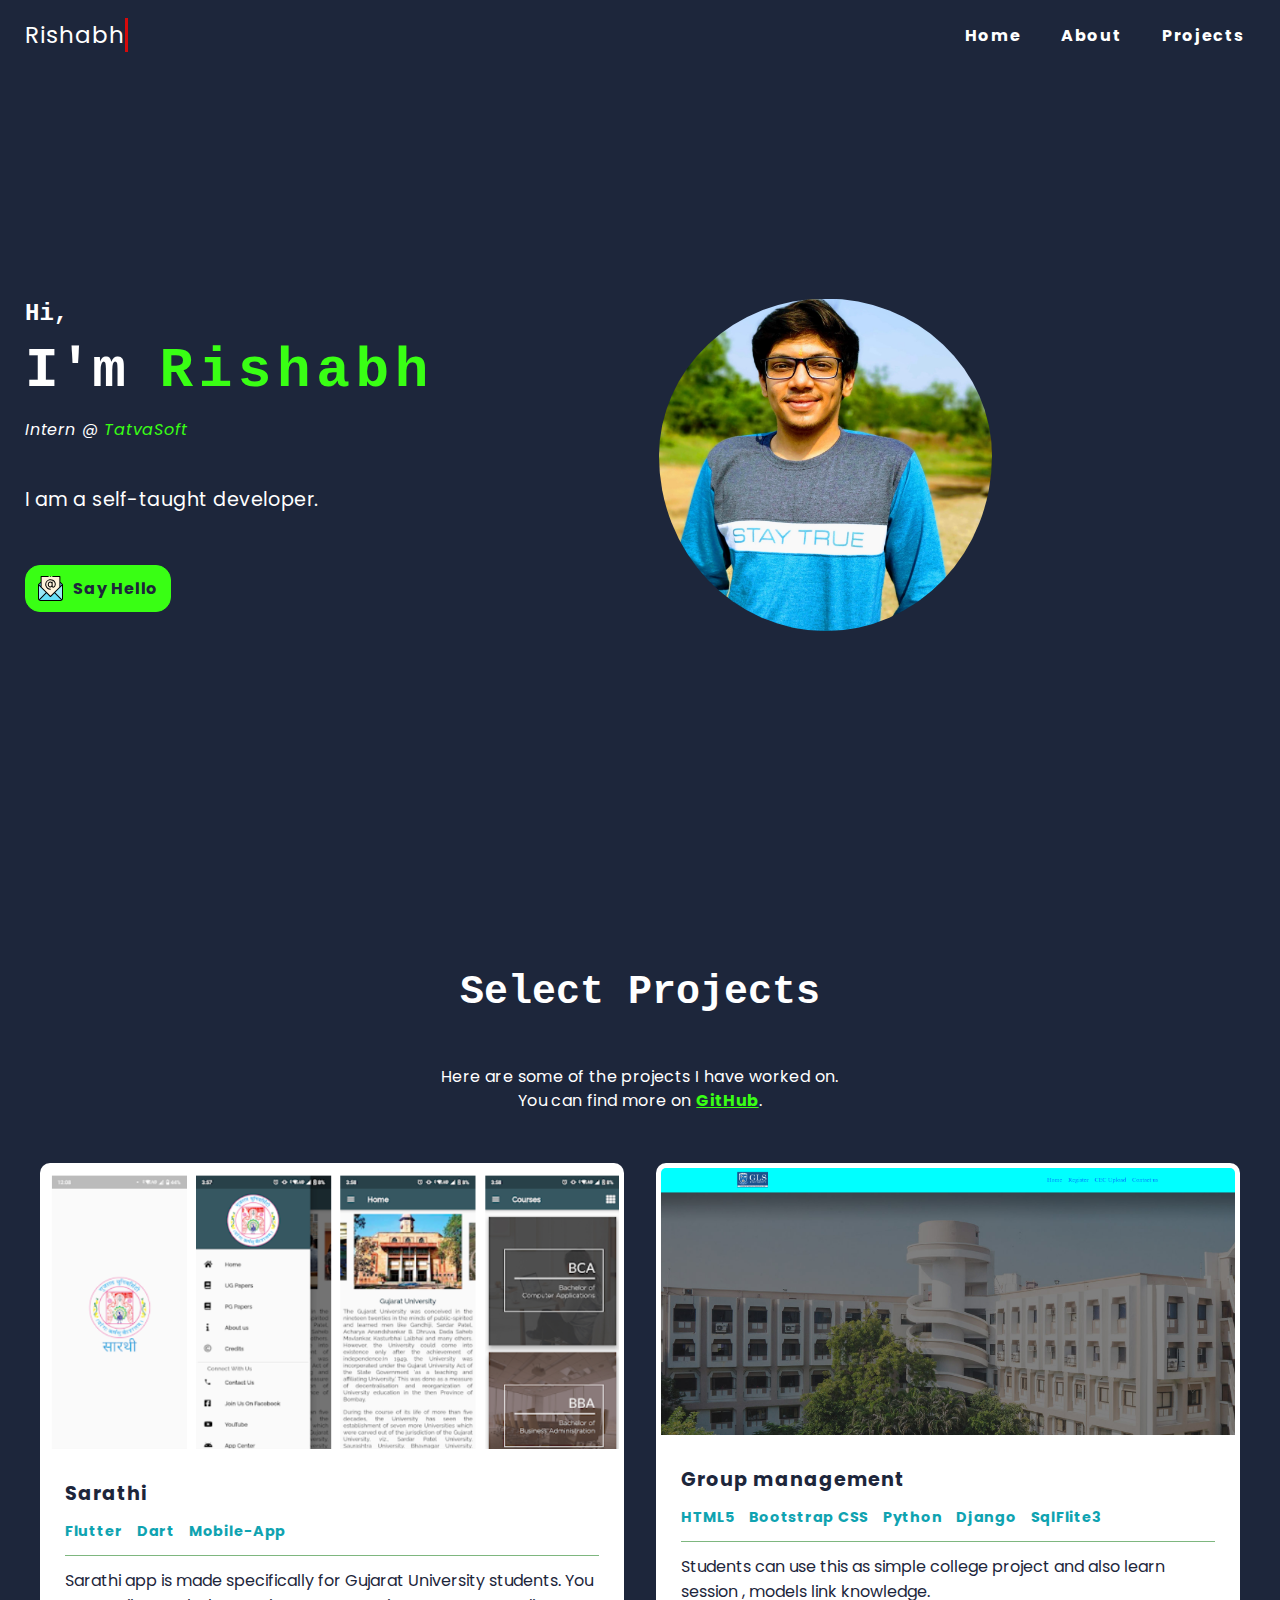
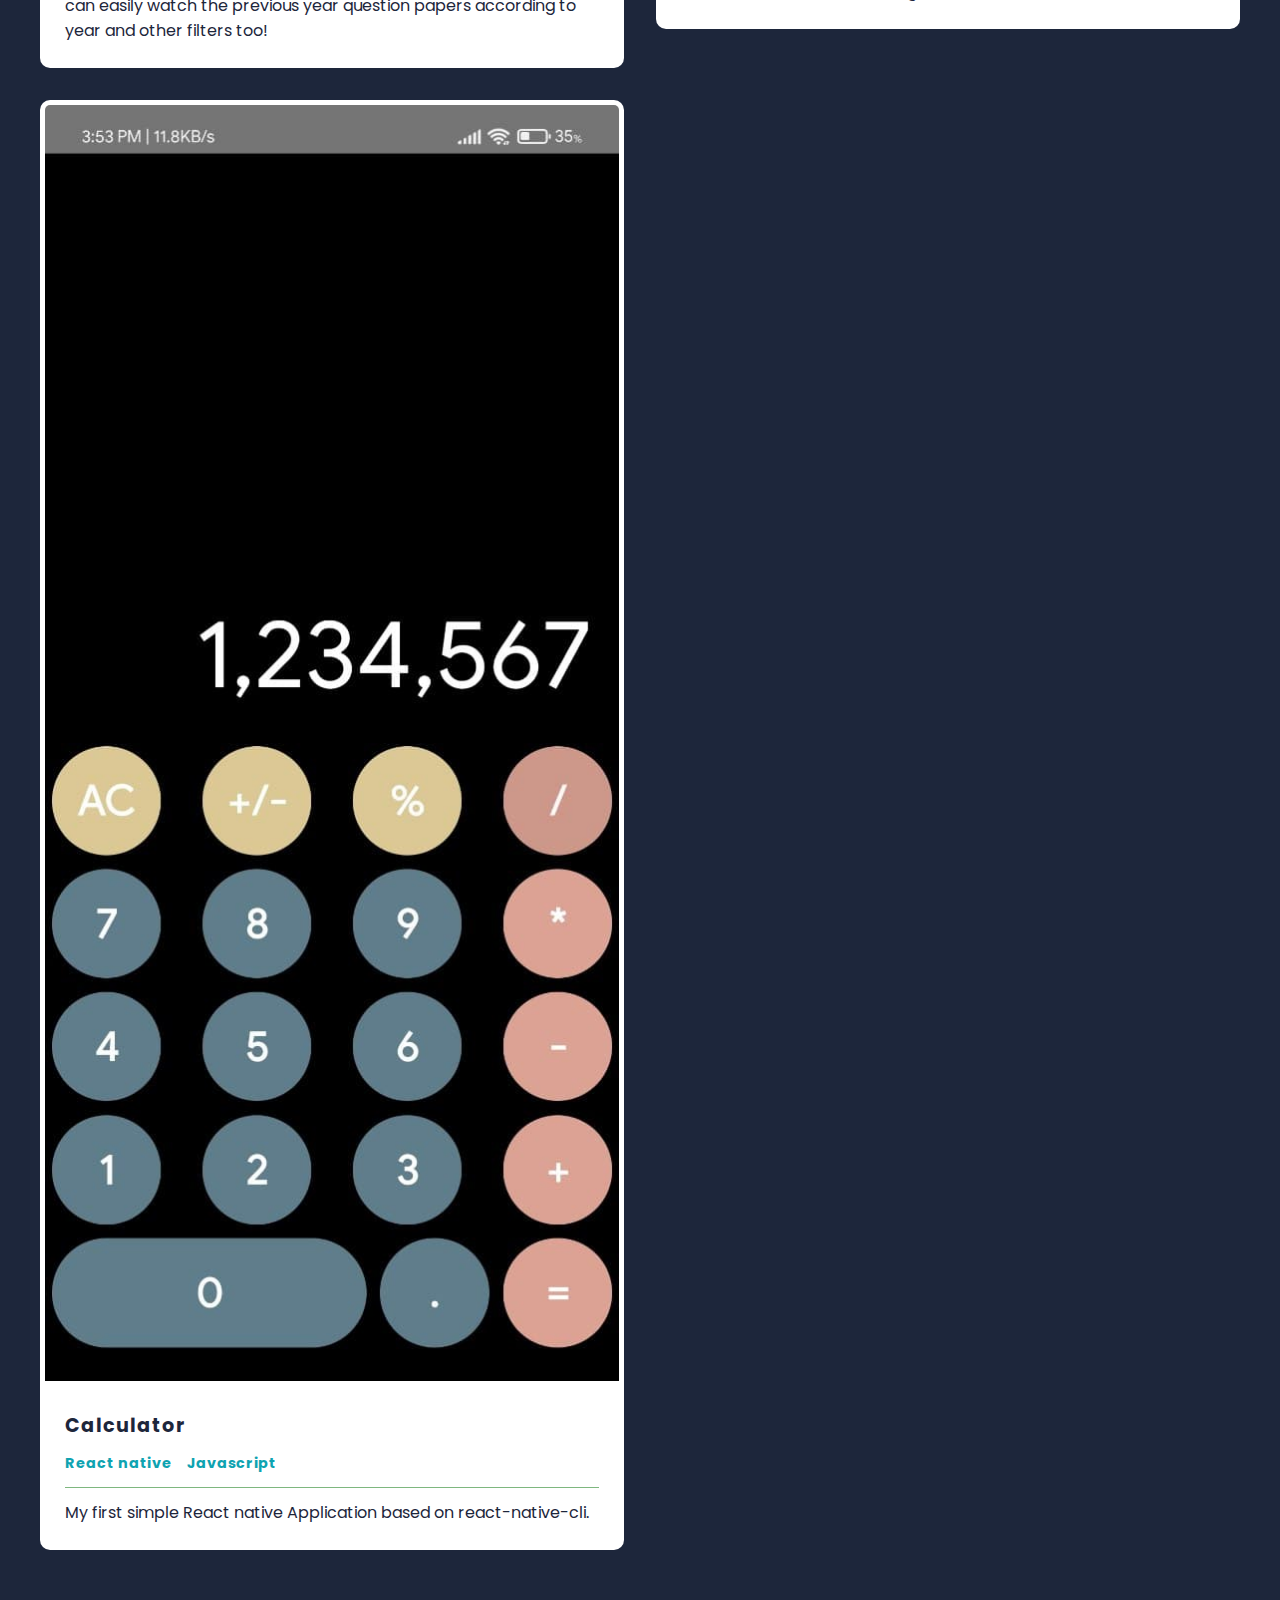
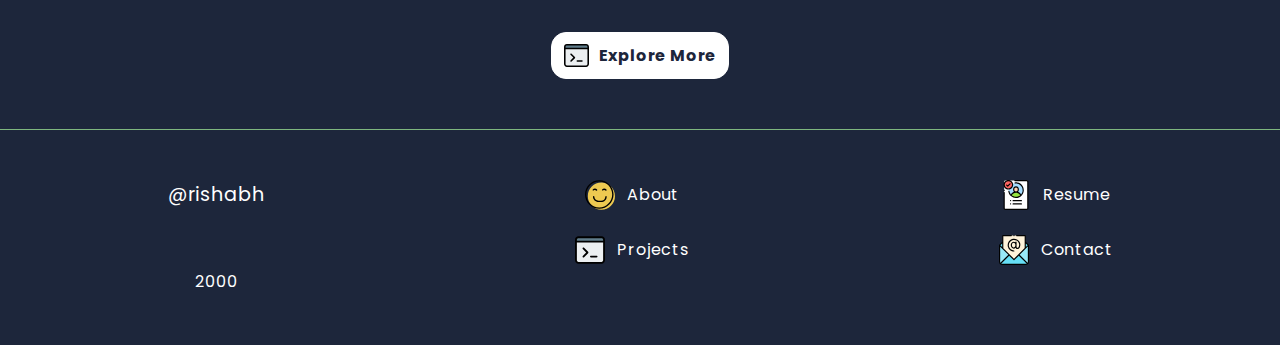
<file: index.html>
<!DOCTYPE html>
<html lang="en">

    <head>
        <title>Rishabh's Portfolio</title>

        <link rel="icon" type="image/svg+xml" href="favicon.svg" />

        <meta charset="UTF-8">

        <meta name="viewport" content="width=device-width, initial-scale=1.0">
        <meta name="copyright" content="Rishabh Shah">
        <meta name="description" content="Welcome to my portfolio. I am a developer.">
        <meta name="keywords" content="Rishabh Shah, Rishabh Shah Portfolio, developer, java, python, html, css, javascript, app developer, portfolio">

        <link rel="preconnect" href="https://fonts.googleapis.com">
        <link rel="preconnect" href="https://fonts.gstatic.com" crossorigin>
        <link href="https://fonts.googleapis.com/css?family=Poppins" rel="stylesheet">

        <link rel="stylesheet"
            href="https://cdnjs.cloudflare.com/ajax/libs/font-awesome/5.15.3/css/all.min.css"
            integrity="sha512-iBBXm8fW90+nuLcSKlbmrPcLa0OT92xO1BIsZ+ywDWZCvqsWgccV3gFoRBv0z+8dLJgyAHIhR35VZc2oM/gI1w=="
            crossorigin="anonymous" referrerpolicy="no-referrer" />

        <link rel="stylesheet" href="./css/main.css" type="text/css">
        <link rel="stylesheet" href="./css/header.css" type="text/css">
        <link rel="stylesheet" href="./css/home.css" type="text/css">
        <link rel="stylesheet" href="./css/projects.css" type="text/css">
        <link rel="stylesheet" href="./css/footer.css" type="text/css">
    </head>

    <body>
        <header class="header">
            <a href="/" class="header-logo">  <div id="text"></div> </a>
            <nav class="nav">
                <div class="toggle"><i class="fas fa-bars"></i></div>
                <ul class="nav-menu">
                    <li class="nav-item"><a href="#">Home</a></li>
                    <li class="nav-item"><a href="about.html">About</a></li>
                    <li class="nav-item"><a href="projects.html">Projects</a></li>
                </ul>
            </nav>
        </header>

        <main class="main-container home-section">

            <section id="home">
                <div class="landing-page-details">
                    <h1 class="small-title">Hi,</h1>
                    <h2 class="big-title">I'm <span class="my-name ngreen">Rishabh</span></h2>
                    <h3 class="medium-title"><em>Intern @ <a class="ngreen"
                                href="https://www.tatvasoft.com/">TatvaSoft</a></em></h3>
                    <div class="short-bio">
                        <p>I am a self-taught developer.</p>
                    </div>
                    <div class="cta-container email-container">
                        <a href="mailto:rishabhshah1100@gmail.com" class="cta email-button">
                            <img src="./img/email.svg" alt="Email Icon">
                            <span>Say Hello</span>
                        </a>
                    </div>
                </div>
                <div class="art-me">
                    <img src="./img/me-icon.jpeg" alt="Me">
                </div>
                <div class="landing-page-socials">
                    <ul>
                        <li class="social-link">
                            <a href="https://www.linkedin.com/in/rishabh1100/" aria-label="LinkedIn"
                                target="_blank">
                                <i class="fab fa-linkedin-in"></i>
                            </a>
                        </li>
                        <li class="social-link">
                            <a href="https://github.com/Rishabh11200" aria-label="GitHub"
                                target="_blank">
                                <i class="fab fa-github"></i>
                            </a>
                        </li>
                        <li class="social-link">
                            <a href="https://twitter.com/Rishabh2000M" aria-label="Twitter"
                                target="_blank">
                                <i class="fab fa-twitter"></i>
                            </a>
                        </li>
                        <li class="social-link">
                            <a href="https://instagram.com/rishabh_1100" aria-label="Instagram"
                                target="_blank">
                                <i class="fab fa-instagram"></i>
                            </a>
                        </li>
                    </ul>
                </div>
            </section>

            <section class="projects" id="select-projects">
                <h2>Select Projects</h2>
                <p class="section-description">
                    Here are some of the projects I have worked on.<br>
                    You can find more on <a class="hyperlink"
                        href="https://github.com/Rishabh11200">GitHub</a>.
                </p>
                <div class="project-cards-container">
                    <div class="card">
                        <img src="./img/project-preview/sarathi.png"
                            alt="Project Preview Screenshot" class="card-preview-img">
                        <div class="card-info">
                            <div class="title-and-links">
                                <span class="project-title">
                                    Sarathi
                                </span>
                                <div class="project-links">
                                    <a href="https://play.google.com/store/apps/details?id=com.glsmscit.sarathi">
                                        <i class="fas fa-external-link-alt"></i>
                                    </a>
                                    <a href="https://github.com/Rishabh11200/Sarathi-A-flutter-based-app">
                                        <i class="fab fa-github"></i>
                                    </a>
                                </div>
                            </div>
                            <div class="project-skills">
                                <span>Flutter</span>
                                <span>Dart</span>
                                <span>Mobile-App</span>
                            </div>
                            <p class="project-description">
                                Sarathi app is made specifically for Gujarat University students. 
                                You can easily watch the previous year question papers according to year and other filters too!
                            </p>
                        </div>
                    </div>
                    <div class="card">
                        <img src="./img/project-preview/react-calc.jpg"
                            alt="Project Preview Screenshot" class="card-preview-img">
                        <div class="card-info">
                            <div class="title-and-links">
                                <span class="project-title">
                                    Calculator
                                </span>
                                <div class="project-links" >
                                    <a href="https://github.com/Rishabh11200/Calculator-Mobile-App">
                                        <i class="fab fa-github"></i>
                                    </a>
                                </div>
                            </div>
                            <div class="project-skills">
                                <span>React native</span>
                                <span>Javascript</span>
                            </div>
                            <p class="project-description">
                                My first simple React native Application based on react-native-cli.
                            </p>
                        </div>
                    </div>
                    <div class="card">
                        <img src="./img/project-preview/django.png"
                            alt="Project Preview Screenshot" class="card-preview-img">
                        <div class="card-info">
                            <div class="title-and-links">
                                <span class="project-title">
                                    Group management
                                </span>
                                <div class="project-links">
                                    <a href="https://projectglscec.herokuapp.com/">
                                        <i class="fas fa-external-link-alt"></i>
                                    </a>
                                    <a href="https://github.com/Rishabh11200/Django_presentation_files_management">
                                        <i class="fab fa-github"></i>
                                    </a>
                                </div>
                            </div>
                            <div class="project-skills">
                                <span>HTML5</span>
                                <span>Bootstrap CSS</span>
                                <span>Python</span>
                                <span>Django</span>
                                <span>SqlFlite3</span>
                            </div>
                            <p class="project-description">
                                Students can use this as simple college project and also learn session , models link knowledge.
                            </p>
                        </div>
                    </div>
                   
                </div>
                <div class="cta-container">
                    <a href="projects.html" class="cta">
                        <img src="./img/coding.svg" alt="Code Icon">
                        <span>Explore More</span>
                    </a>
                </div>
            </section>

        </main>

        <footer class="footer-container">
            <div class="footer">
                <div class="footer-column">
                    <a href="/" class="footer-logo">@rishabh</a>
                    <div class="socials">
                        <ul>
                            <li class="social-link">
                                <a href="https://www.linkedin.com/in/rishabh1100/"
                                    aria-label="LinkedIn" target="_blank">
                                    <i class="fab fa-linkedin-in"></i>
                                </a>
                            </li>
                            <li class="social-link">
                                <a href="https://github.com/Rishabh11200" aria-label="GitHub"
                                    target="_blank">
                                    <i class="fab fa-github"></i>
                                </a>
                            </li>
                            <li class="social-link">
                                <a href="https://twitter.com/Rishabh2000M" aria-label="Twitter"
                                    target="_blank">
                                    <i class="fab fa-twitter"></i>
                                </a>
                            </li>
                            <li class="social-link">
                                <a href="https://instagram.com/rishabh_1100" aria-label="Instagram"
                                    target="_blank">
                                    <i class="fab fa-instagram"></i>
                                </a>
                            </li>
                        </ul>
                    </div>
                    <span class="copyright"><i class="fas fa-copyright"></i>2000</span>
                </div>
                <div class="footer-column">
                    <a href="/portfolio/about.html" class="footer-button">
                        <img src="./img/smile.svg" alt="Smile Icon">
                        About
                    </a>
                    <a href="/portfolio/projects" class="footer-button">
                        <img src="./img/coding.svg" alt="Code Icon">
                        Projects
                    </a>
                </div>
                <div class="footer-column">
                    <a href="/portfolio/RishabhShah.pdf" class="footer-button">
                        <img src="./img/resume.svg" alt="Resume Icon">
                        Resume
                    </a>
                    <a href="mailto:rishabhshah1100@gmail.com" class="footer-button">
                        <img src="./img/email.svg" alt="Email Icon">
                        Contact
                    </a>
                </div>
                
            </div>
        </footer>

        <script src="./js/main.js"></script>
    </body>

</html>
</file>
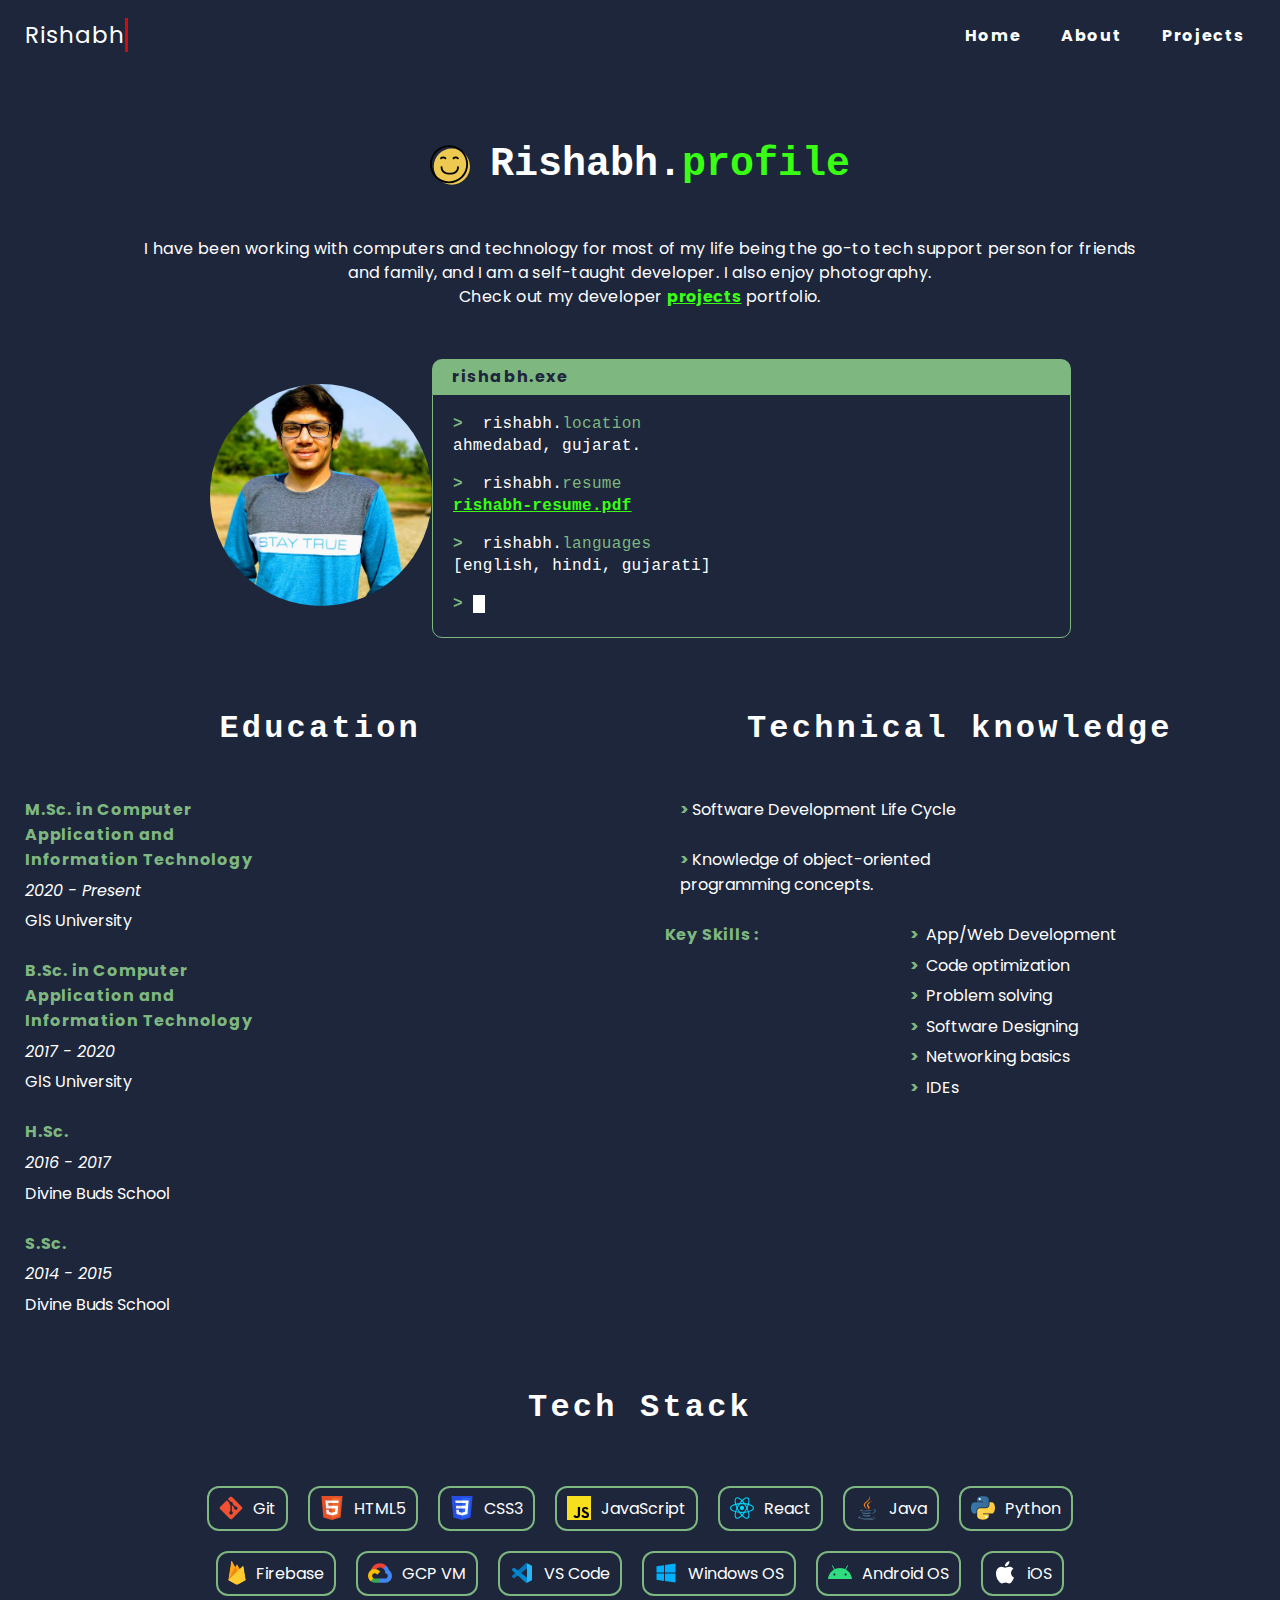
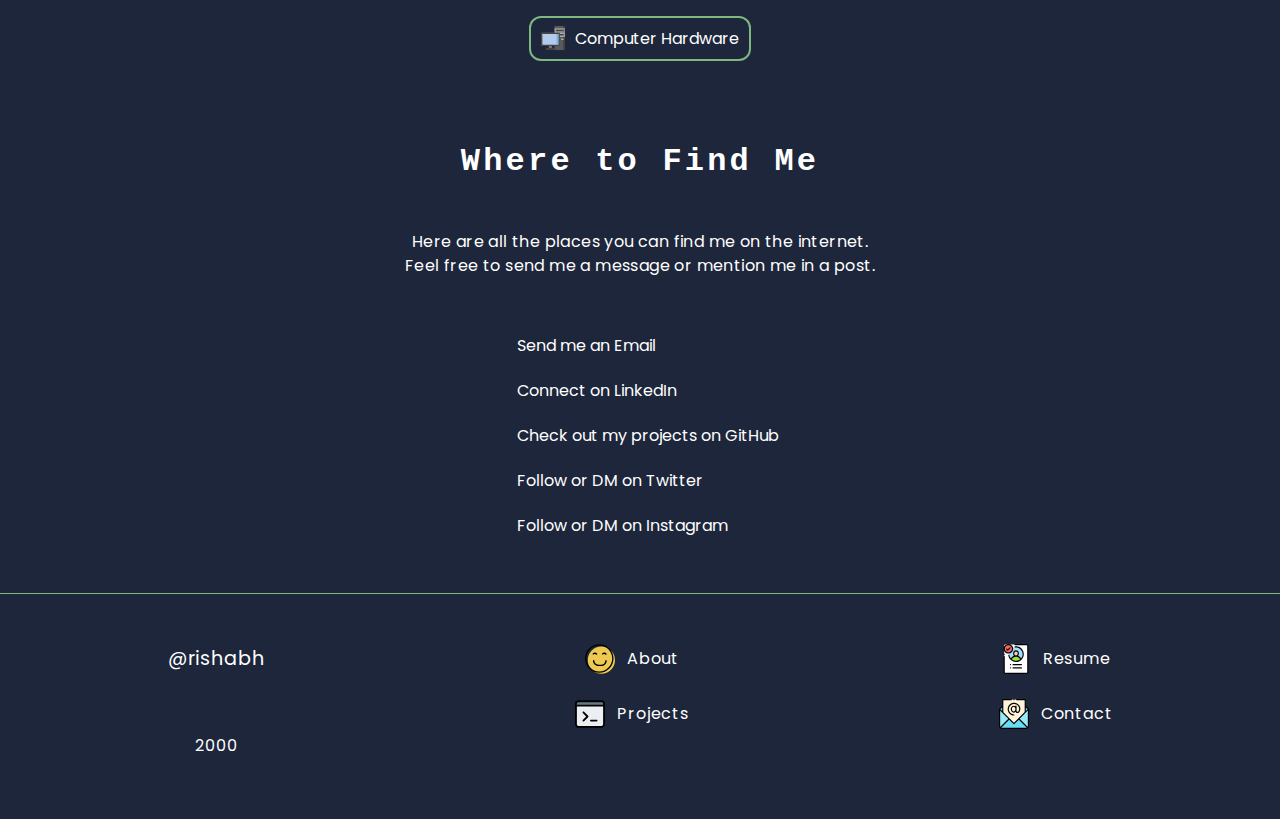
<file: about.html>
<!DOCTYPE html>
<html lang="en">

    <head>
        <title>About Me ~ Rishabh Shah</title>

        <link rel="icon" type="image/svg+xml" href="favicon.svg" />

        <meta charset="UTF-8">

        <meta name="viewport" content="width=device-width, initial-scale=1.0">
        <meta name="copyright" content="Rishabh Shah">
        <meta name="description" content="Here is a showcase of the projects I have worked on with languages and tools including HTML, CSS, JavaScript, React, Python, and Google Cloud Platform.">
        <meta name="keywords" content="Rishabh Shah, Rishabh Shah Portfolio, developer, java, python, html, css, javascript, app developer, portfolio">

        <link rel="preconnect" href="https://fonts.googleapis.com">
        <link rel="preconnect" href="https://fonts.gstatic.com" crossorigin>
        <link href="https://fonts.googleapis.com/css?family=Poppins" rel="stylesheet">

        <link rel="stylesheet"
            href="https://cdnjs.cloudflare.com/ajax/libs/font-awesome/5.15.3/css/all.min.css"
            integrity="sha512-iBBXm8fW90+nuLcSKlbmrPcLa0OT92xO1BIsZ+ywDWZCvqsWgccV3gFoRBv0z+8dLJgyAHIhR35VZc2oM/gI1w=="
            crossorigin="anonymous" referrerpolicy="no-referrer" />

        <link rel="stylesheet" href="./css/main.css" type="text/css">
        <link rel="stylesheet" href="./css/header.css" type="text/css">
        <link rel="stylesheet" href="./css/about.css" type="text/css">
        <link rel="stylesheet" href="./css/footer.css" type="text/css">
    </head>

    <body>
        <header class="header">
            <a href="/" class="header-logo">  <div id="text"></div> </a>
            <nav class="nav">
                <div class="toggle"><i class="fas fa-bars"></i></div>
                <ul class="nav-menu">
                    <li class="nav-item"><a href="index.html">Home</a></li>
                    <li class="nav-item"><a href="about.html">About</a></li>
                    <li class="nav-item"><a href="projects.html">Projects</a></li>
                </ul>
            </nav>
        </header>

        <main class="main-container about-section">
            <section id="profile">
                <div class="page-title">
                    <img src="./img/smile.svg" alt="Smile Icon">
                    <h2>Rishabh.<span class="ngreen">profile</span></h2>
                </div>
                <p class="section-description">
                    I have been working with computers and technology for
                    most of my life being the go-to tech support person for friends and family,
                    and I am a self-taught developer. I also enjoy photography.<br>
                    Check out my developer <a class="hyperlink" href="projects.html">projects</a> portfolio.
                </p>
                <div class="profile-container">
                    <div class="me-icon-container">
                        <img class="me-icon" src="./img/me-icon.jpeg"
                            alt="Icon"
                            title="Icon">
                    </div>
                    <div class="terminal-container">
                        <div class="terminal-header">
                            <div id="terminal-title">rishabh.exe</div>
                            <div class="right-side-buttons">
                                <i class="fas fa-window-minimize"></i>
                                <i class="fas fa-window-restore"></i>
                                <i class="fas fa-window-close"></i>
                            </div>
                        </div>
                        <div class="terminal-window">
                            <div class="statement">
                                <p class="input">
                                    rishabh.<span class="green">location</span>
                                </p>
                                <p class="return">
                                    ahmedabad, gujarat.
                                </p>
                            </div>
                            <div class="statement">
                                <p class="input">
                                    rishabh.<span class="green">resume</span>
                                </p>
                                <p class="return">
                                    <a href="RishabhShah.pdf" class="hyperlink">rishabh-resume.pdf</a>
                                </p>
                            </div>
                            <div class="statement">
                                <p class="input">
                                    rishabh.<span class="green">languages</span>
                                </p>
                                <p class="return">
                                    [english, hindi, gujarati]
                                </p>
                            </div>
                            <div class="statement">
                                <p class="input bottom"><span></span></p>
                            </div>
                        </div>
                    </div>
                </div>
            </section>
            <section id="education-experience"> 
                <div id="education" class="education-experience-container">
                    <h3>Education</h3>
                    <div class="education-experience-card">
                        <div class="card-info">
                            <h4 class="green"> M.Sc. in Computer Application 
                                and Information Technology</h4>
                            <p class="date">2020 - Present</p>
                            <p>GlS University</p>
                            <br>
                            <h4 class="green">B.Sc. in Computer Application 
                                and Information Technology</h4>
                            <p class="date">2017 - 2020</p>
                            <p>GlS University</p>
                            <br>
                            <h4 class="green">H.Sc.</h4>
                            <p class="date">2016 - 2017</p>
                            <p>Divine Buds School</p>
                            <br>
                            <h4 class="green">S.Sc.</h4>
                            <p class="date">2014 - 2015</p>
                            <p>Divine Buds School</p>
                        </div>
                       
                    </div>
                </div>
                <div id="experience" class="education-experience-container">
                    <h3>Technical knowledge</h3>
                    <div class="education-experience-card">
                        <!-- <div class="card-info">
                            <h4 class="green">Software Development Life Cycle</h4>
                            <p class="date">Sept 2021 - Present</p>
                            <p><a href="https://get.popmenu.com/">Popmenu</a><br>
                                Remote</p>
                        </div> -->
                        <div class="card-description">
                            <p>Software Development Life Cycle</p>
                        </div>
                    </div>
                    <div class="education-experience-card">
                        <!-- <div class="card-info">
                            <h4 class="green">Independent Computer Technician</h4>
                            <p class="date">Jan 2018 - Present</p>
                            <p>Self-Employed<br>
                                Remote</p>
                        </div> -->
                        <div class="card-description">
                            <p>Knowledge of object-oriented programming concepts.</p>
                        </div>
                    </div>
                    <div class="education-experience-card">
                        <div class="card-info">
                            <h4 class="green">Key Skills :</h4>
                            <!-- <p class="date">Apr 2019 - Apr 2020</p>
                            <p>Smart Financial & Insurance Services<br>
                                Rosemead, CA</p> -->
                        </div>
                        <div class="card-description">
                            <p> App/Web Development </p>
                            <p> Code optimization </p>
                            <p> Problem solving </p>
                            <p> Software Designing </p>
                            <p> Networking basics </p>
                            <p> IDEs </p>
                        </div>
                    </div>
                </div>
            </section>
            <section id="tech-stack">
                <h3>Tech Stack</h3>
                <div class="tech-stack-container">
                    <div class="skill">
                        <img src="./img/git.svg" alt="Git Icon"><span>Git</span>
                    </div>
                    <div class="skill">
                        <img src="./img/html5.svg" alt="HTML5 Icon"><span>HTML5</span>
                    </div>
                    <div class="skill">
                        <img src="./img/css3.svg" alt="CSS3 Icon"><span>CSS3</span>
                    </div>
                    <div class="skill">
                        <img src="./img/javascript.svg" alt="JavaScript Icon">
                        <span>JavaScript</span>
                    </div>
                    <div class="skill">
                        <img src="./img/react.svg" alt="React Icon"><span>React</span>
                    </div>
                    <!-- <div class="skill">
                        <img src="./img/markdown.svg" alt="Markdown Icon"><span>Markdown</span>
                    </div> -->
                    <div class="skill">
                        <img src="./img/java.svg" alt="Java Icon"><span>Java</span>
                    </div>
                    <div class="skill">
                        <img src="./img/python.svg" alt="Python Icon"><span>Python</span>
                    </div>
                    <div class="skill">
                        <img src="./img/firebase.svg" alt="Firebase Icon"><span>Firebase</span>
                    </div>
                    <!-- <div class="skill">
                        <img src="./img/aws.svg" alt="AWS Icon"><span>AWS EC2</span>
                    </div> -->
                    <div class="skill">
                        <img src="./img/gcp.svg" alt="GCP Icon"><span>GCP VM</span>
                    </div>
                    <div class="skill">
                        <img src="./img/vscode.svg" alt="VS Code Icon"><span>VS Code</span>
                    </div>
                    <div class="skill">
                        <img src="./img/windows.svg" alt="Windows Icon"><span>Windows OS</span>
                    </div>
                    <div class="skill">
                        <img src="./img/android.svg" alt="Android Icon"><span>Android OS</span>
                    </div>
                    <div class="skill">
                        <img src="./img/ios.svg" alt="iOS Icon"><span>iOS</span>
                    </div>
                    <div class="skill">
                        <img src="./img/computer.svg" alt="Computer Icon"><span>Computer
                            Hardware</span>
                    </div>
                </div>
            </section>
            <section id="all-social-media">
                <h3>Where to Find Me</h3>
                <p class="section-description">
                    Here are all the places you can find me on the
                    internet.<br>
                    Feel free to send me a message or mention me in a post.
                </p>
                <div class="social-media-list">
                    <a href="mailto:rishabhshah1100@gmail.com" class="social-media-item">
                        <i class="fas fa-envelope"></i>
                        Send me an Email
                    </a>
                    <a href="https://www.linkedin.com/in/rishabh1100/" class="social-media-item">
                        <i class="fab fa-linkedin-in"></i>
                        Connect on LinkedIn
                    </a>
                    <a href="https://github.com/Rishabh11200" class="social-media-item">
                        <i class="fab fa-github"></i>
                        Check out my projects on GitHub
                    </a>
                    <!-- <a href="https://codepen.io/anniedotexe" class="social-media-item">
                        <i class="fab fa-codepen"></i>
                        Check out my designs on CodePen
                    </a> -->
                    <a href="https://twitter.com/Rishabh2000M" class="social-media-item">
                        <i class="fab fa-twitter"></i>
                        Follow or DM on Twitter
                    </a>
                    <a href="https://www.instagram.com/rishabh_1100/" class="social-media-item">
                        <i class="fab fa-instagram"></i>
                        Follow or DM on Instagram
                    </a>
                    <!-- <a href="https://www.flickr.com/people/anniewuphotos/"
                        class="social-media-item">
                        <i class="fab fa-flickr"></i>
                        Follow on Flickr
                    </a> -->
                    <!-- <a href="https://www.twitch.tv/anniedotexe" class="social-media-item">
                        <i class="fab fa-twitch"></i>
                        Follow on Twitch
                    </a> -->
                </div>
            </section>
        </main>

        <footer class="footer-container">
            <div class="footer">
                <div class="footer-column">
                    <a href="/" class="footer-logo">@rishabh</a>
                    <div class="socials">
                        <ul>
                            <li class="social-link">
                                <a href="https://www.linkedin.com/in/rishabh1100/"
                                    aria-label="LinkedIn" target="_blank">
                                    <i class="fab fa-linkedin-in"></i>
                                </a>
                            </li>
                            <li class="social-link">
                                <a href="https://github.com/Rishabh11200" aria-label="GitHub"
                                    target="_blank">
                                    <i class="fab fa-github"></i>
                                </a>
                            </li>
                            <li class="social-link">
                                <a href="https://twitter.com/Rishabh2000M" aria-label="Twitter"
                                    target="_blank">
                                    <i class="fab fa-twitter"></i>
                                </a>
                            </li>
                            <li class="social-link">
                                <a href="https://instagram.com/rishabh_1100" aria-label="Instagram"
                                    target="_blank">
                                    <i class="fab fa-instagram"></i>
                                </a>
                            </li>
                        </ul>
                    </div>
                    <span class="copyright"><i class="fas fa-copyright"></i>2000</span>
                </div>
                <div class="footer-column">
                    <a href="/portfolio/about.html" class="footer-button">
                        <img src="./img/smile.svg" alt="Smile Icon">
                        About
                    </a>
                    <a href="/portfolio/projects" class="footer-button">
                        <img src="./img/coding.svg" alt="Code Icon">
                        Projects
                    </a>
                </div>
                <div class="footer-column">
                    <a href="/portfolio/RishabhShah.pdf" class="footer-button">
                        <img src="./img/resume.svg" alt="Resume Icon">
                        Resume
                    </a>
                    <a href="mailto:rishabhshah1100@gmail.com" class="footer-button">
                        <img src="./img/email.svg" alt="Email Icon">
                        Contact
                    </a>
                </div>
                
            </div>
        </footer>

        <script src="./js/main.js"></script>
    </body>

</html>
</file>
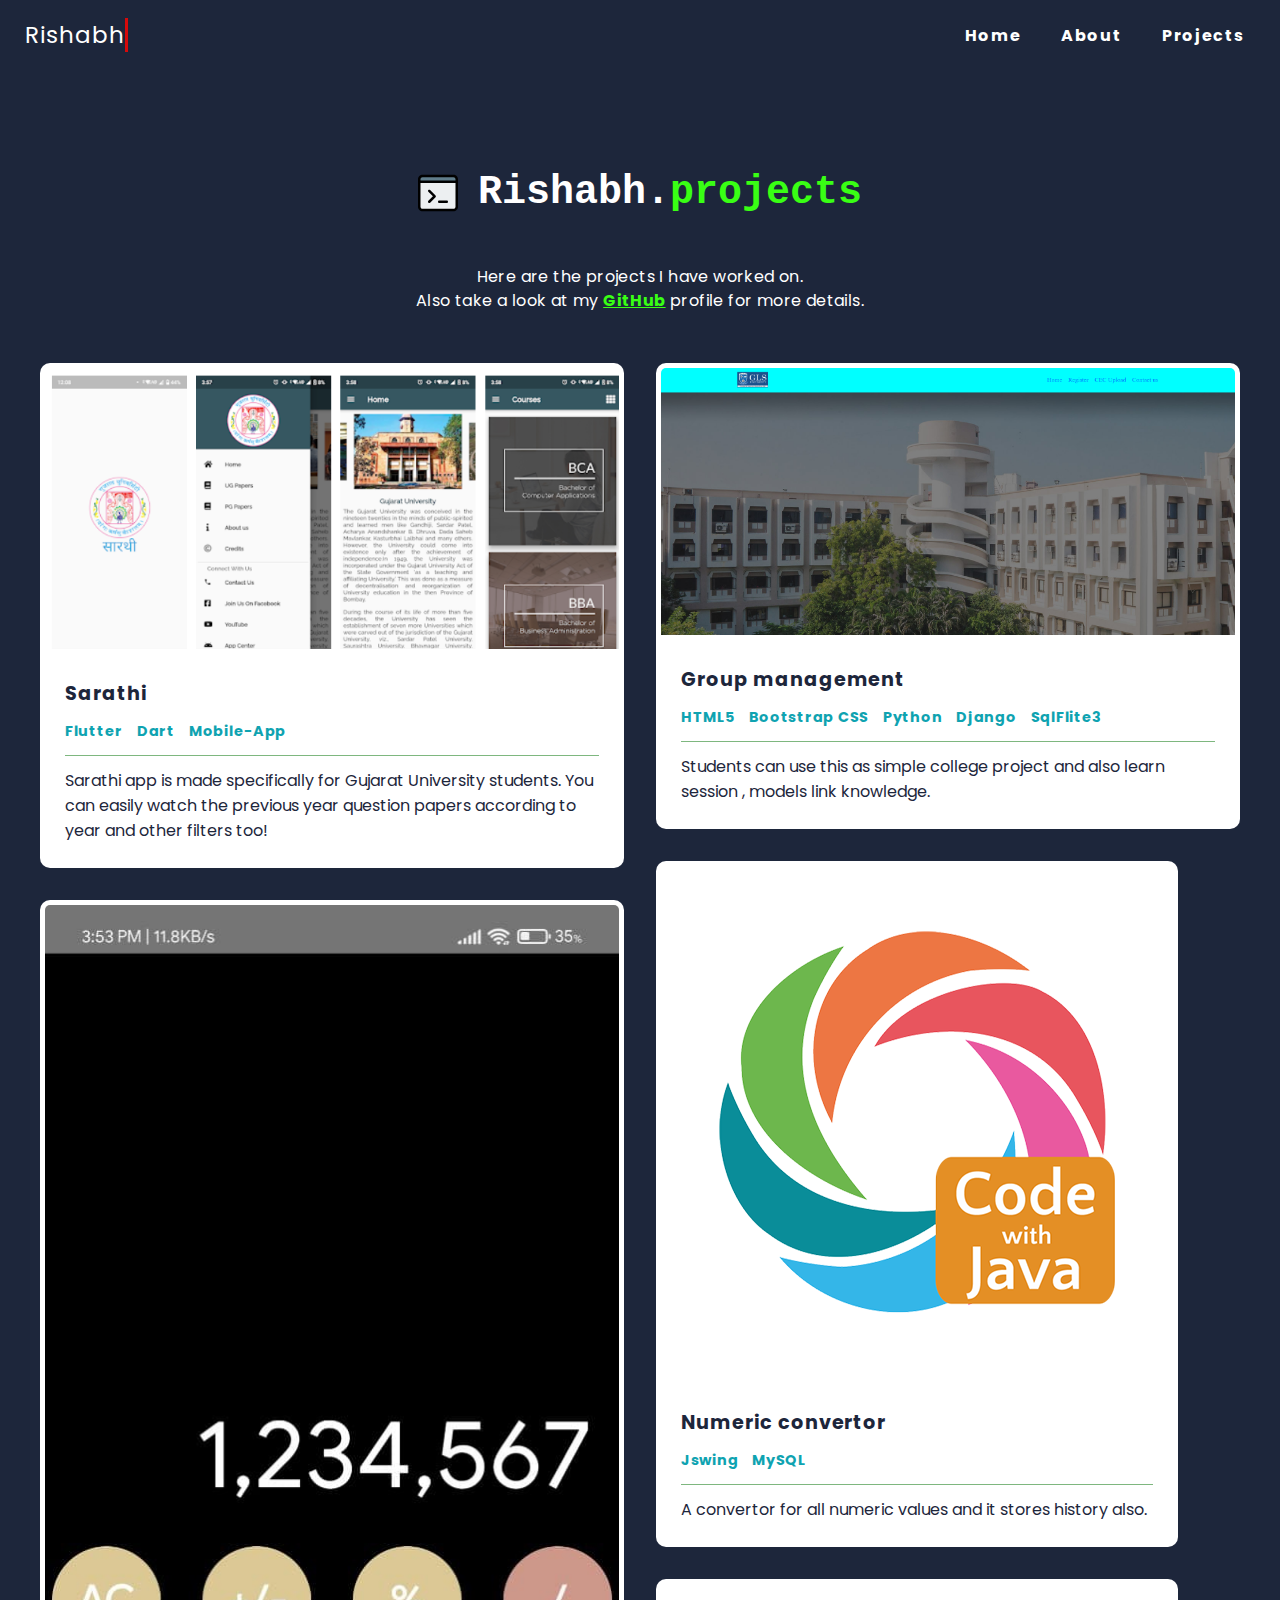
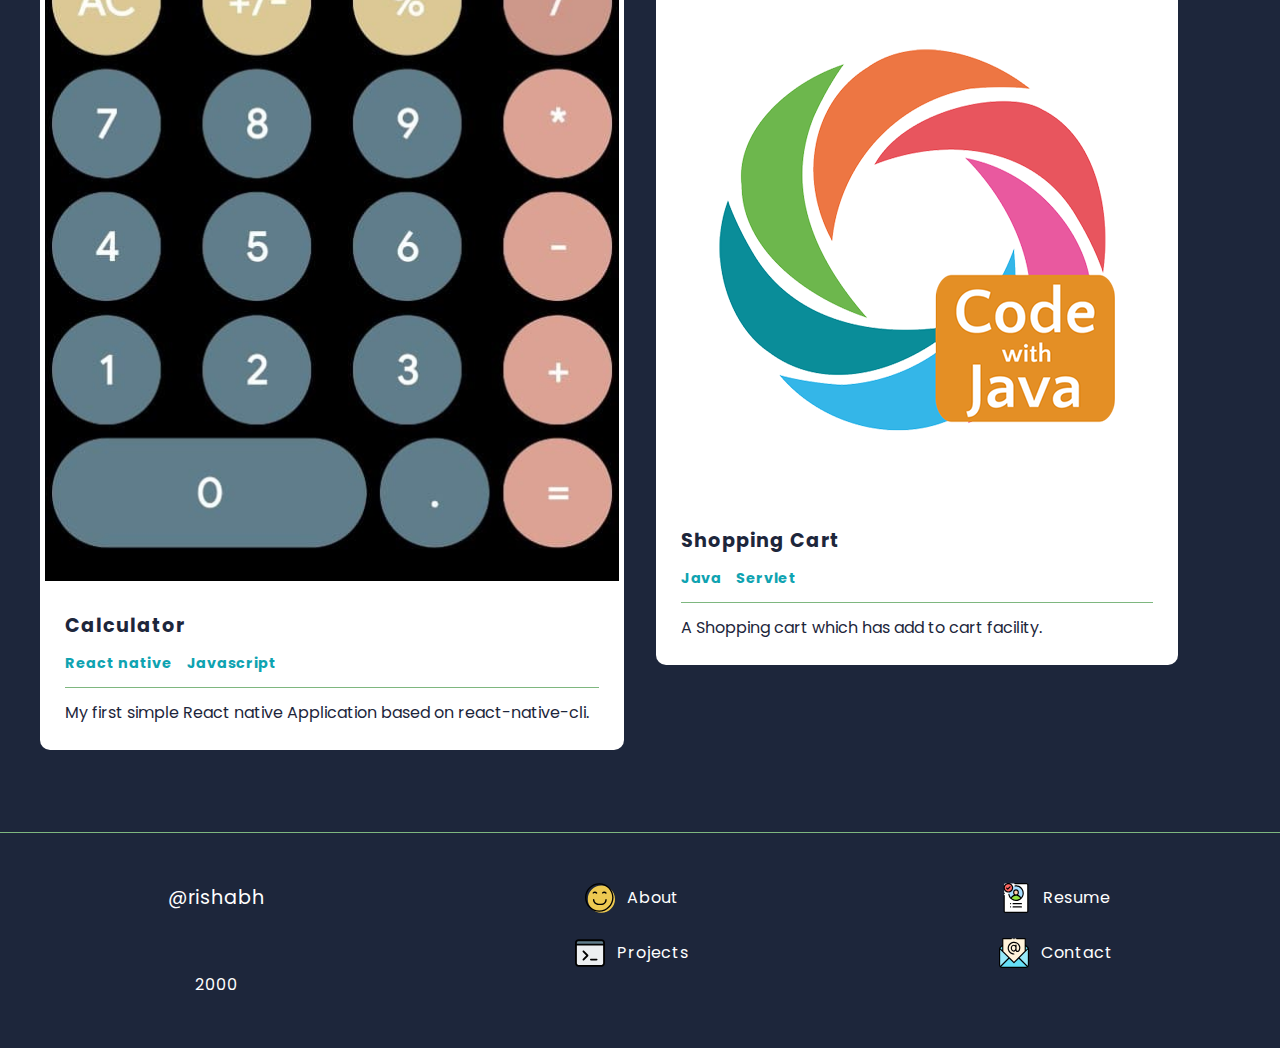
<file: projects.html>
<!DOCTYPE html>
<html lang="en">

    <head>
        <title>Projects ~ Rishabh Shah</title>

        <link rel="icon" type="image/svg+xml" href="favicon.svg" />

        <meta charset="UTF-8">
        <meta name="viewport" content="width=device-width, initial-scale=1.0">
        <meta name="copyright" content="Rishabh Shah">
        <meta name="description" content="Here is a showcase of the projects I have worked on with languages and tools including HTML, CSS, JavaScript, React, Python, and Google Cloud Platform.">
        <meta name="keywords" content="Rishabh Shah, Rishabh Shah Portfolio, developer, java, python, html, css, javascript, app developer, portfolio">

        <link rel="preconnect" href="https://fonts.googleapis.com">
        <link rel="preconnect" href="https://fonts.gstatic.com" crossorigin>
        <link href="https://fonts.googleapis.com/css?family=Poppins" rel="stylesheet">

        <link rel="stylesheet"
            href="https://cdnjs.cloudflare.com/ajax/libs/font-awesome/5.15.3/css/all.min.css"
            integrity="sha512-iBBXm8fW90+nuLcSKlbmrPcLa0OT92xO1BIsZ+ywDWZCvqsWgccV3gFoRBv0z+8dLJgyAHIhR35VZc2oM/gI1w=="
            crossorigin="anonymous" referrerpolicy="no-referrer" />

        <link rel="stylesheet" href="./css/main.css" type="text/css">
        <link rel="stylesheet" href="./css/header.css" type="text/css">
        <link rel="stylesheet" href="./css/projects.css" type="text/css">
        <link rel="stylesheet" href="./css/footer.css" type="text/css">

    </head>

    <body>
        <header class="header">
            <a href="/" class="header-logo">  <div id="text"></div> </a>
            <nav class="nav">
                <div class="toggle"><i class="fas fa-bars"></i></div>
                <ul class="nav-menu">
                    <li class="nav-item"><a href="index.html">Home</a></li>
                    <li class="nav-item"><a href="about.html">About</a></li>
                    <li class="nav-item"><a href="projects.html">Projects</a></li>
                </ul>
            </nav>
        </header>

        <main class="main-container project-section">
            <section class="projects">
                <div class="page-title">
                    <img src="./img/coding.svg" alt="Code Icon">
                    <h2>Rishabh.<span class="ngreen">projects</span></h2>
                </div>
                <p class="section-description">
                    Here are the projects I have worked on.<br>
                    Also take a look at my <a class="hyperlink"
                        href="https://github.com/Rishabh11200">GitHub</a> profile for more details.
                </p>
                <div class="project-cards-container">
                   
                    <div class="card">
                        <img src="./img/project-preview/sarathi.png"
                            alt="Project Preview Screenshot" class="card-preview-img">
                        <div class="card-info">
                            <div class="title-and-links">
                                <span class="project-title">
                                    Sarathi
                                </span>
                                <div class="project-links">
                                    <a href="https://play.google.com/store/apps/details?id=com.glsmscit.sarathi">
                                        <i class="fas fa-external-link-alt"></i>
                                    </a>
                                    <a href="https://github.com/Rishabh11200/Sarathi-A-flutter-based-app">
                                        <i class="fab fa-github"></i>
                                    </a>
                                </div>
                            </div>
                            <div class="project-skills">
                                <span>Flutter</span>
                                <span>Dart</span>
                                <span>Mobile-App</span>
                            </div>
                            <p class="project-description">
                                Sarathi app is made specifically for Gujarat University students. 
                                You can easily watch the previous year question papers according to year and other filters too!
                            </p>
                        </div>
                    </div>
                    <div class="card">
                        <img src="./img/project-preview/react-calc.jpg"
                            alt="Project Preview Screenshot" class="card-preview-img">
                        <div class="card-info">
                            <div class="title-and-links">
                                <span class="project-title">
                                    Calculator
                                </span>
                                <div class="project-links" >
                                    <a href="https://github.com/Rishabh11200/Calculator-Mobile-App">
                                        <i class="fab fa-github"></i>
                                    </a>
                                </div>
                            </div>
                            <div class="project-skills">
                                <span>React native</span>
                                <span>Javascript</span>
                            </div>
                            <p class="project-description">
                                My first simple React native Application based on react-native-cli.
                            </p>
                        </div>
                    </div>
                    <div class="card">
                        <img src="./img/project-preview/django.png"
                            alt="Project Preview Screenshot" class="card-preview-img">
                        <div class="card-info">
                            <div class="title-and-links">
                                <span class="project-title">
                                    Group management
                                </span>
                                <div class="project-links">
                                    <a href="https://projectglscec.herokuapp.com/">
                                        <i class="fas fa-external-link-alt"></i>
                                    </a>
                                    <a href="https://github.com/Rishabh11200/Django_presentation_files_management">
                                        <i class="fab fa-github"></i>
                                    </a>
                                </div>
                            </div>
                            <div class="project-skills">
                                <span>HTML5</span>
                                <span>Bootstrap CSS</span>
                                <span>Python</span>
                                <span>Django</span>
                                <span>SqlFlite3</span>
                            </div>
                            <p class="project-description">
                                Students can use this as simple college project and also learn session , models link knowledge.
                            </p>
                        </div>
                    </div>

                    <div class="card">
                        <img src="./img/project-preview/java.png"
                            alt="Project Preview Screenshot" class="card-preview-img">
                        <div class="card-info">
                            <div class="title-and-links">
                                <span class="project-title">
                                    Numeric convertor
                                </span>
                                <div class="project-links">
                                    <a href="https://github.com/Rishabh11200/NumericConvertor">
                                        <i class="fab fa-github"></i>
                                    </a>
                                </div>
                            </div>
                            <div class="project-skills">
                                <span>Jswing</span>
                                <span>MySQL</span>
                            </div>
                            <p class="project-description">
                                A convertor for all numeric values and it stores history also.
                            </p>
                        </div>
                    </div>

                    <div class="card">
                        <img src="./img/project-preview/java.png"
                            alt="Project Preview Screenshot" class="card-preview-img">
                        <div class="card-info">
                            <div class="title-and-links">
                                <span class="project-title">
                                    Shopping Cart
                                </span>
                                <div class="project-links">
                                    <a
                                        href="https://github.com/Rishabh11200/Simplecart">
                                        <i class="fab fa-github"></i>
                                    </a>
                                </div>
                            </div>
                            <div class="project-skills">
                                <span>Java</span>
                                <span>Servlet</span>
                            </div>
                            <p class="project-description">
                                A Shopping cart which has add to cart facility.
                            </p>
                        </div>
                    </div>
                    
                </div>
            </section>
        </main>

        <footer class="footer-container">
            <div class="footer">
                <div class="footer-column">
                    <a href="/" class="footer-logo">@rishabh</a>
                    <div class="socials">
                        <ul>
                            <li class="social-link">
                                <a href="https://www.linkedin.com/in/rishabh1100/"
                                    aria-label="LinkedIn" target="_blank">
                                    <i class="fab fa-linkedin-in"></i>
                                </a>
                            </li>
                            <li class="social-link">
                                <a href="https://github.com/Rishabh11200" aria-label="GitHub"
                                    target="_blank">
                                    <i class="fab fa-github"></i>
                                </a>
                            </li>
                            <li class="social-link">
                                <a href="https://twitter.com/Rishabh2000M" aria-label="Twitter"
                                    target="_blank">
                                    <i class="fab fa-twitter"></i>
                                </a>
                            </li>
                            <li class="social-link">
                                <a href="https://instagram.com/rishabh_1100" aria-label="Instagram"
                                    target="_blank">
                                    <i class="fab fa-instagram"></i>
                                </a>
                            </li>
                        </ul>
                    </div>
                    <span class="copyright"><i class="fas fa-copyright"></i>2000</span>
                </div>
                <div class="footer-column">
                    <a href="/portfolio/about.html" class="footer-button">
                        <img src="./img/smile.svg" alt="Smile Icon">
                        About
                    </a>
                    <a href="/portfolio/projects" class="footer-button">
                        <img src="./img/coding.svg" alt="Code Icon">
                        Projects
                    </a>
                </div>
                <div class="footer-column">
                    <a href="/portfolio/RishabhShah.pdf" class="footer-button">
                        <img src="./img/resume.svg" alt="Resume Icon">
                        Resume
                    </a>
                    <a href="mailto:rishabhshah1100@gmail.com" class="footer-button">
                        <img src="./img/email.svg" alt="Email Icon">
                        Contact
                    </a>
                </div>
                
            </div>
        </footer>

        <script src="./js/main.js"></script>
    </body>

</html>
</file>
<file: css/main.css>
* {
    margin: 0;
    padding: 0;
    box-sizing: border-box;
    font-family: 'Poppins', sans-serif;
    font-size: 16px;
    font-weight: 400;
    color: #FFFFFF;
    scroll-behavior: smooth;
}

body {
    background-color: #1D263B;
}

h1, h2, h3 {
    font-family: 'Fira Mono', monospace;
}

h2 {
    margin: 0 auto;
    text-align: center;
    font-size: 1.75em;
    font-weight: 700;
}

h3 {
    margin: 0 auto;
    text-align: center;
    font-size: 1.4em;
    font-weight: 700;
    letter-spacing: 0.1em;
}

a, span {
    font-family: inherit;
    font-size: inherit;
    font-weight: inherit;
}

.green {
    color: #7EB77F;
}

.bold {
    font-weight: 700;
}

.ngreen {
    font-family: inherit;
    font-size: inherit;
    font-weight: inherit;
    color: #39FF14;
}

ul {
    list-style-type: none;
}

.social-link a i {
    transition: all 0.2s ease;
}

.social-link a i:hover {
    color: #39FF14;
}

.main-container {
    margin: 0 auto;
    padding: 0 25px;
    text-align: center;
    max-width: 1600px;
}

section {
    margin: 0 auto;
    display: flex;
    flex-direction: column;
    justify-content: center;
    text-align: left;
    padding-top: 8vh;
}

section .hyperlink {
    color: #39FF14;
    font-weight: 700;
    text-decoration: underline;
    transition: all 0.2s ease;
}

section .hyperlink:hover {
    color: #00e5ff;
}

.section-description {
    margin: 50px auto 0 auto;
    text-align: center;
    max-width: 1000px;
    line-height: 1.5em;
    letter-spacing: 0.025em;
}

.page-title {
    margin: 0 auto;
    display: flex;
    justify-content: center;
    align-items: center;
}

.page-title img {
    height: 40px;
    width: auto;
    margin-right: 20px;
}

@media only screen and (min-width: 768px) {
    h2 {
        font-size: 2.5em;
    }
    h3 {
        font-size: 2em;
    }
}
</file>
<file: css/header.css>
a {
    text-decoration: none;
}

header {
    margin: 0 auto;
    width: 100%;
    max-width: 1600px;
    display: flex;
    flex-direction: row;
    justify-content: space-between;
    text-align: center;
    align-items: center;
    height: 70px;
    padding: 0 15px;
    z-index: 2;
    background-color: #1D263B;
}

.header-logo {
    padding: 10px;
    font-size: 1.2em;
    letter-spacing: 0.05em;
}

.nav-menu {
    list-style-type: none;
    position: absolute;
    display: flex;
    justify-content: space-evenly;
    flex-direction: column;
    align-items: center;
    left: 0;
}

.nav-item {
    text-align: center;
    display: none;
}

.nav-item a {
    display: block;
    padding: 20px;
    font-weight: 700;
    width: 100vw;
    letter-spacing: 0.1em;
    transition: all 0.2s ease;
    color: #1D263B;
}

.nav-item a:hover, .nav-item a:focus {
    color: #39FF14;
    text-decoration: underline;
}

.active {
    background-color: white;
}

.active .nav-item {
    display: block;
}

.toggle {
    padding: 1.1em;
}

.toggle i {
    font-size: 2em;
}


#text {
    display: inline-block;
    color: white;
    border-right: 3px solid #e00909f4;
    font-family: 'Poppins', sans-serif;
    font-size: larger;
}

@media only screen and (min-width: 768px) {
    .nav {
        display: flex;
        text-align: center;
        justify-content: space-between;
        align-items: center;
    }
    .nav-menu {
        position: relative;
        align-items: center;
        flex-direction: row;
        background-color: #1D263B;
        height: fit-content;
        height: -moz-fit-content;
    }
    .nav-item {
        position: relative;
        display: block;
        width: fit-content;
        width: -moz-fit-content;
        margin: 0;
    }
    .nav-item a {
        width: fit-content;
        width: -moz-fit-content;
        color: #FFFFFF;
    }
    .toggle {
        display: none;
    }
}
</file>
<file: css/home.css>
.main-container {
    margin: -100px auto 0 auto;
}

/* --- LANDING PAGE --- */

#home {
    margin: 0 auto;
    display: flex;
    flex-direction: column;
    align-items: center;
    justify-content: space-between;
    min-height: 100vh;
}

.landing-page-details {
    margin: auto 0;
    display: flex;
    flex-direction: column;
    justify-content: center;
}

.landing-page-socials ul {
    display: flex;
    flex-direction: row;
    margin-bottom: 20px;
}

.landing-page-socials ul li a i {
    font-size: 1.5em;
    padding: 10px;
    margin: 0 5px;
}

.small-title {
    text-align: left;
    font-size: 1.5em;
    font-weight: 700;
    margin-bottom: 0.5em;
}

.big-title {
    margin: 0;
    text-align: left;
    font-weight: 700;
    font-size: 2.75em;
    letter-spacing: 0;
}

.my-name {
    letter-spacing: 0.1em;
    font-family: 'Fira Code', monospace;
}

h3 {
    margin: 5px 0 0 0;
    text-align: left;
}

h3 em {
    color: white;
    letter-spacing: 0.05em;
}

h3 a:hover {
    color: #00ddff;
    text-decoration: underline;
}

.short-bio {
    margin-top: 1em;
    display: flex;
    flex-direction: column;
    align-items: flex-start;
}

.short-bio p {
    margin-top: 25px;
    font-size: 1.2em;
    line-height: 1.5em;
    letter-spacing: 0.025em;
}

.cta-container {
    margin: 0 auto;
}

.cta {
    display: flex;
    text-align: center;
    align-items: center;
    width: fit-content;
    width: -moz-fit-content;
    padding: 10px 12px;
    border-radius: 15px;
    border: 1px solid #FFFFFF;
    font-weight: 700;
    letter-spacing: 0.05em;
    color: #1D263B;
    background-color: #FFFFFF;
    margin-top: 50px;
    transition: all 0.2s ease;
    cursor: pointer;
}

.cta img {
    height: 25px;
    width: 25px;
}

.cta span {
    margin-left: 10px;
    color: #1D263B;
    font-weight: 700;
}

.email-button {
    border: 1px solid #39FF14;
    background-color: #39FF14;
}

.cta:hover {
    border: 1px solid #00e5ff;
    background-color: #00e5ff;
    padding: 10px 20px;
}

.art-me {
    display: inline-block;
    height: 350px;
}

.art-me img {
    padding-top: 5%;
    height: 100%;
    border-radius: 50%;
}

@media only screen and (min-width: 768px) {
    .big-title {
        font-size: 3.5em;
    }
    .short-bio {
        max-width: 90%;
    }
    .art-me {
        display: inline-block;
        height: 350px;
        
    }
    .art-me img {
        border-radius: 50%;
        height: 100%;
    }


    #home {
        flex-direction: row;
    }
    .landing-page-socials ul {
        flex-direction: column;
    }
    .landing-page-socials ul li a i {
        margin: 5px 0;
    }
    .email-container {
        margin: 0;
    }
}
/* For tablet screens */
@media only screen and (min-width: 1000px) {
    #home {
        gap: 10%;
    }
}
</file>
<file: css/projects.css>
em {
    color: #1D263B;
}

.projects {
    padding-top: 100px;
    max-width: 1200px;
}

.project-cards-container {
    margin-top: 50px;
    height: fit-content;
    height: -moz-fit-content;
}

.card {
    display: inline-flex;
    flex-direction: column;
    color: #1D263B;
}

.card:not(:last-child) {
    margin: 0 auto 2em auto;
}

.card-preview-img {
    max-width: 100%;
    border-radius: 10px 10px 0 0;
    padding: 5px;
    background-color: white;
}

.card-info {
    padding: 25px;
    background-color: #FFFFFF;
    border-radius: 0 0 10px 10px;
}

.has-no-preview .card-info {
    border-radius: 10px;
}

.title-and-links {
    display: flex;
    justify-content: space-between;
    align-items: center;
    margin-bottom: 10px;
}

.project-title {
    font-size: 1.2em;
    font-weight: 700;
    letter-spacing: 0.05em;
    color: #1D263B;
}

.project-links {
    display: flex;
    flex-wrap: nowrap;
}

.project-links a i {
    padding: 5px;
}

.project-links a i {
    color: #39FF14;
    font-size: 1.2em;
    transition: all 0.2s ease;
}

.project-links a i:hover {
    font-size: 1.25em;
    padding: 2px 5px;
    color: #00f2ff;
}

.project-links a:last-child {
    margin-left: 5px;
}

.project-skills {
    margin-bottom: 12px;
    padding-bottom: 12px;
    border-bottom: 1px solid #7EB77F;
}

.project-skills span {
    color: #0FA3B1;
    font-weight: 700;
    font-size: 0.9em;
    letter-spacing: 0.05em;
}

.project-skills span:not(:last-child) {
    margin-right: 10px;
}

.project-description {
    color: #1D263B;
}

@media only screen and (min-width: 768px) {
    .project-cards-container {
        column-count: 2;
        column-gap: 2em;
    }
}
</file>
<file: css/footer.css>
.footer-container {
    border-top: 1px solid #7EB77F;
    margin: 50px auto;
    padding-top: 50px;
}

.footer {
    margin: 0 auto;
    padding: 0 25px;
    display: flex;
    flex-direction: column;
    justify-content: center;
    text-align: center;
    align-items: center;
    flex-wrap: wrap;
    gap: 25px;
}

.footer-column {
    margin: 0 auto;
    display: flex;
    flex-direction: column;
    align-items: center;
    align-self: flex-start;
}

.footer-logo {
    font-size: 1.2em;
    margin-bottom: 5px;
    letter-spacing: 0.05em;
}

.socials {
    margin: 10px 0;
}

.socials ul {
    display: flex;
    flex-direction: row;
    align-items: center;
    text-align: center;
    margin: 15px 0;
}

.socials ul li:not(:last-child) {
    margin-right: 12px;
}

.socials ul li a i {
    font-size: 1.5em;
}

.copyright {
    margin-top: 5px;
    letter-spacing: 0.05em;
}

.footer-button {
    display: flex;
    text-align: center;
    align-items: center;
    letter-spacing: 0.05em;
    transition: all 0.2s ease;
}

.footer-button:hover {
    text-decoration: underline;
    color: #39FF14;
}

.footer-button:not(:last-child) {
    margin-bottom: 25px;
}

.footer-button img {
    margin-right: 12px;
}

@media only screen and (min-width: 768px) {
    .footer {
        margin: 0 auto;
        padding: 0 25px;
        flex-direction: row;
        justify-content: space-between;
        max-width: 1600px;
    }
}
</file>
<file: css/about.css>
h4, h5 {
    font-weight: 700;
    letter-spacing: 0.05em;
}

.date {
    font-style: italic;
}

/* --- PROFILE --- */

.profile-container {
    margin-top: 25px;
    display: flex;
    flex-direction: column;
    align-items: center;
}

.me-icon-container {
    width: 200px;
    height: auto;
    object-fit: contain;
    text-align: center;
}

.me-icon {
    height: 100%;
    width: 100%;
    border-radius: 50%;
}

.terminal-container {
    max-width: 700px;
    width: 100%;
    margin-top: 25px;
}

.terminal-header {
    padding: 5px 20px;
    display: flex;
    text-align: center;
    justify-content: space-between;
    border-radius: 10px 10px 0 0;
    background-color: #7EB77F;
}

#terminal-title {
    font-weight: 700;
    color: #1D263B;
    letter-spacing: 0.1em;
}

.right-side-buttons i {
    color: #1D263B;
}

.right-side-buttons i:not(:last-child) {
    margin-right: 10px;
}

.terminal-window {
    padding: 20px;
    border-radius: 0 0 10px 10px;
    text-align: left;
    border: 1px solid #7EB77F;
}

.terminal-window div, .terminal-window div p {
    font-family: 'Fira Code', monospace;
    letter-spacing: 0.02em;
}

.terminal-window div:not(:last-child) {
    margin-bottom: 20px;
}

.terminal-window div p {
    margin-bottom: 0.25em;
}

.input::before {
    content: ">\A0";
    color: #7EB77F;
    font-weight: 700;
}

.bottom span {
    content: "\A0";
    border-right: 12px solid;
    animation: blink 1s steps(1) infinite;
}

@keyframes blink {
    50% {
        border-color: transparent;
    }
}

/* --- EDUCATION & EXPERIENCE --- */

.education-experience-container h3 {
    margin-bottom: 50px;
}

#experience {
    margin-top: 50px;
}

.education-experience-card {
    margin-top: 25px;
}

.card-info p {
    margin-top: 0.35em;
}

.card-info p a:hover {
    color: #39FF14;
}

.card-description {
    margin: 15px 0 0 15px;
}

.card-description p:not(:first-child) {
    margin-top: 0.35em;
}

.card-description p::before {
    content: ">\A0";
    color: #7EB77F;
    font-weight: 700;
}

.card-description h5:not(:first-child) {
    margin-top: 10px;
}

/* --- TECH STACK --- */

.tech-stack-container {
    margin: 50px auto 0 auto;
    max-width: 1000px;
    display: flex;
    flex-wrap: wrap;
    text-align: center;
    justify-content: center;
    align-items: center;
}

.skill {
    border-radius: 12px;
    margin: 10px;
    border: 2px solid #7EB77F;
    padding: 8px 10px;
    display: flex;
    align-items: center;
    text-align: center;
}

.skill span {
    margin-left: 10px;
}

/* --- ALL SOCIAL MEDIA --- */

.social-media-list {
    margin: 50px auto 0 auto;
    width: fit-content;
    width: -moz-fit-content;
    display: flex;
    flex-direction: column;
    text-align: left;
}

.social-media-item {
    display: flex;
    text-align: center;
    align-items: center;
    padding: 5px 0;
}

.social-media-item:hover {
    color: #39FF14 ;
}

.social-media-item i {
    margin-right: 15px;
    font-size: 1.5em;
}

.social-media-item:not(:last-child) {
    margin-bottom: 10px;
}

@media only screen and (min-width: 768px) {
    #education-experience {
        display: flex;
        flex-direction: row;
        justify-content: space-between;
    }
    .education-experience-container {
        width: 48%;
    }
    #experience {
        margin-top: 0;
    }
    .section-description {
        margin: 50px 10% 0 10%;
    }
}

@media only screen and (min-width: 1100px) {
    .profile-container {
        margin: 50px auto 0 auto;
        flex-direction: row;
        justify-content: center;
        align-items: center;
        width: 70%;
    }
    .terminal-container {
        flex-grow: 1;
        margin: 0;
    }
    .me-icon-container {
        width: 300px;
        height: auto;
    }
    .education-experience-card {
        display: flex;
        justify-content: space-between;
    }
    .card-info {
        width: 40%;
    }
    .card-description {
        width: 60%;
        margin-top: 0;
    }
    .section-description {
        margin: 50px auto 0 auto;
    }
}
</file>
